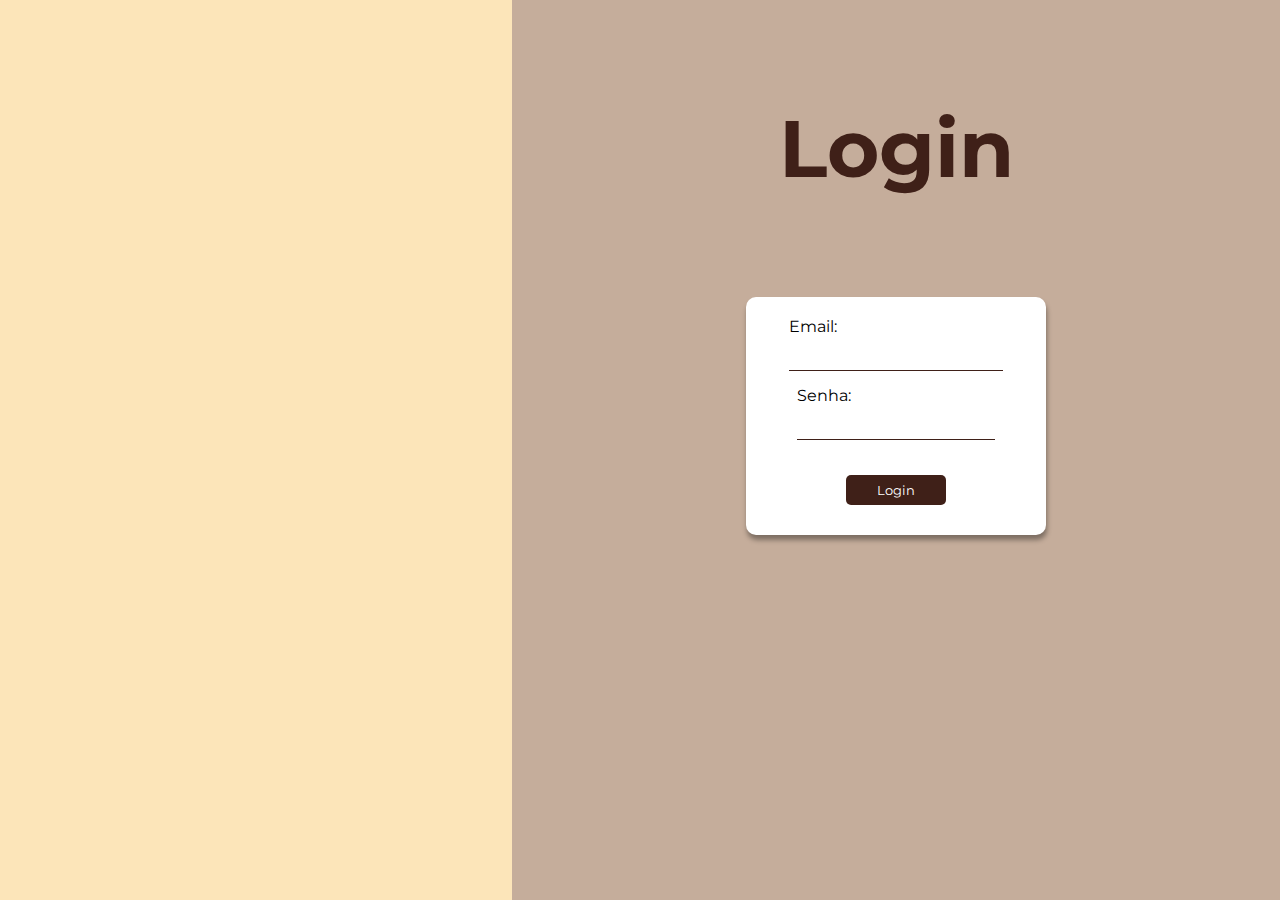
<file: landingPage/index.html>
<!DOCTYPE html>
<html lang="pt-BR">
  <head>
    <meta charset="UTF-8" />
    <meta http-equiv="X-UA-Compatible" content="IE=edge" />
    <meta name="viewport" content="width=device-width, initial-scale=1.0" />
    <link rel="stylesheet" href="style.css" />
    <link rel="preconnect" href="https://fonts.googleapis.com" />
    <link rel="preconnect" href="https://fonts.gstatic.com" crossorigin />
    <link
      href="https://fonts.googleapis.com/css2?family=Montserrat:wght@400;600;700;800&display=swap"
      rel="stylesheet"
    />
    <link
      rel="stylesheet"
      href="https://cdnjs.cloudflare.com/ajax/libs/font-awesome/6.2.1/css/all.min.css"
      integrity="sha512-MV7K8+y+gLIBoVD59lQIYicR65iaqukzvf/nwasF0nqhPay5w/9lJmVM2hMDcnK1OnMGCdVK+iQrJ7lzPJQd1w=="
      crossorigin="anonymous"
      referrerpolicy="no-referrer"
    />
    <title>Coffee Landing</title>
  </head>
  <body>
    <main>
      <section class="left-container"></section>

      <section class="right-container">
        <div class="text-container">
          <h1>Login</h1>
        </div>

        <form>
          <div class="input-container">
            <label for="email">Email:</label>
            <div id="email-input-icon" class="input-icon">
              <i class="fa-solid fa-at"></i>
              <input id="email-input" type="email" />
            </div>
          </div>

          <div class="input-container">
            <label for="senha">Senha:</label>
            <div id="senha-input-icon" class="input-icon">
              <i class="fa-solid fa-lock"></i>
              <input
                id="senha-input"
                autocomplete="current-password"
                type="password"
              />
            </div>
          </div>
          <div id="error-text" class="error-text-container hide">
            <p>*Email e/ou senha incorreto(s)</p>
          </div>
          <div>
            <input id="btn" type="button" value="Login" />
          </div>
        </form>
      </section>
    </main>

    <script src="script.js"></script>
  </body>
</html>
</file>
<file: landingPage/style.css>
*{
  margin: 0;
  padding: 0;
  box-sizing: border-box;
  font-family: 'Montserrat', sans-serif;;
}

main{
  width: 100vw;
  height: 100vh;
  display: flex;
}

.left-container
{
  background-color: #fce5b9;
  width: 40vw;
  height: 100%;
  background-image: url(https://1.bp.blogspot.com/-jMt5FvlquUY/XSiKag0gMJI/AAAAAAAAE3E/--gmKXzBy8okMpy7a7GTh_h_otBExVXuQCLcBGAs/s1600/ALMOSTABLOGGER-CEBU-BLOGGER-COFFEETERIA-COFFEE-SHOPS.jpg);
  background-size: cover;
  background-position: center;
}
.right-container
{
  background-color: #c5ad9b;
  width: 60vw;
  height: 100%;
}

.text-container{
  font-size: 40px;
  margin: 100px auto 0 auto;
  text-align: center;
  width: 100%;
  color: #3f2018;
}

form{
  display: flex;
  flex-direction: column;
  align-items: center;
  max-width: 300px;
  min-height: 200px;
  border-radius: 10px;
  margin: 100px auto;
  padding-top: 20px;
  padding-bottom: 30px;
  background-color: #fff;
  box-shadow: 1px 5px 5px rgba(0, 0, 0, 0.363);
}

.input-container
{
  display: flex;
  flex-direction: column;
  margin-bottom: 15px;
}

.input-icon
{
  position: relative;
}

.input-icon i
{
  margin-top: 5px;
  height: 30px;
  border-right: none;
  width: 30px;
  display: flex;
  align-items: center;
  position: absolute;
  border-radius: 5px 0 0 5px;
  color: #3f2018;
}

.input-icon input{
  padding-left: 30px;
  border: none;
  border-bottom: 1px solid #3f2018;
  margin-top: 5px;
  height: 30px;
}

#senha-input
{
  font-family: 'Courier New', Courier, monospace, Helvetica, sans-serif;
}

#btn
{
  margin-top: 20px;
  height: 30px;
  width: 100px;
  border-radius: 5px;
  border: none;
  background-color: #3f2018;
  color: #fff;
  transition: 0.3s;
  cursor: pointer;
}

#btn:hover{
  transform: scale(1.03);
}

@media(max-width: 540px) {
  main{
    display: flex;
    flex-direction: column;
    height: 100%;
  }
  
  .left-container, 
  .right-container{
    width: 100%;
  }
  .left-container{
    height: 40vh;
    background-position: bottom center;
  }
}

.error-text-container
{
  color: red;
  font-size: 15px;
}

.hide
{
  display: none;
}

.error{
  border: 1px solid red;
  border-radius: 3px;
  animation: kf_shake 0.3s 1 linear;
}

@keyframes kf_shake {
  0% { -webkit-transform: translate(30px); }
  20% { -webkit-transform: translate(-30px); }
  40% { -webkit-transform: translate(15px); }
  60% { -webkit-transform: translate(-15px); }
  80% { -webkit-transform: translate(8px); }
  100% { -webkit-transform: translate(0px); }
}
</file>
